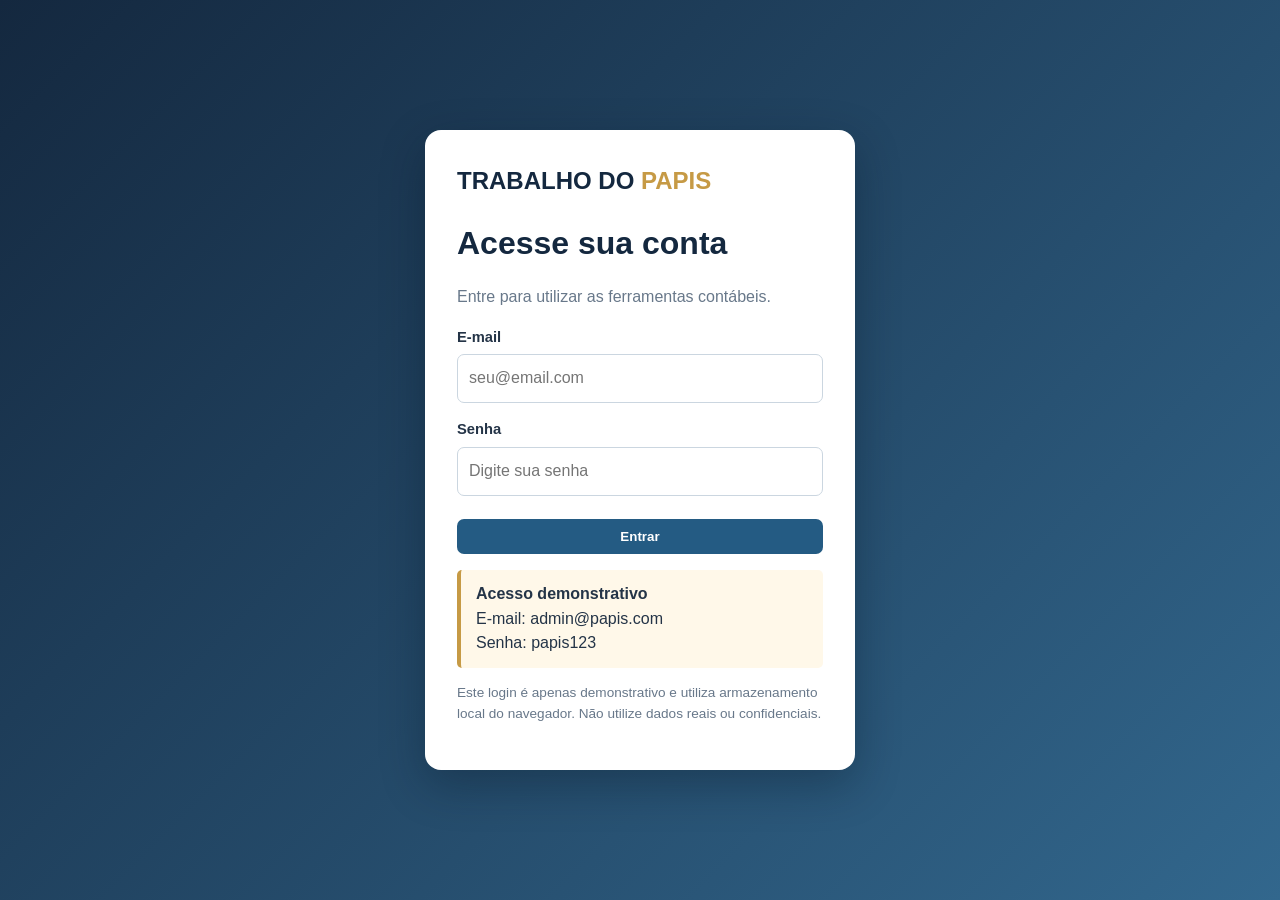
<file: papis_trabalho/html/Index.html>
<!doctype html>
<html lang="pt-br">
    <head>
        <meta charset="utf-8">
        <meta name="viewport" content="width=device-width,initial-scale=1">
        <meta name="description" content="Sistema de apoio às atividades contábeis">
        <title>Início | Papis</title>
        <link rel="stylesheet" href="../css/style.css">
    </head>
    <body>

        <header class="topbar">
            <a class="brand" href="Index.html">TRABALHO DO <span>PAPIS</span></a>
            <div class="user-tools">
                <small>Bem-vindo, <b data-user>usuário</b></small><button onclick="logout()">Sair</button>
            </div>
        </header>

        <nav class="nav">
            <a href="Index.html">Início</a>
            <a href="Apresentacao.html">Apresentação</a>
            <a href="Documentos.html">Documentos</a>
            <a href="Contratos.html">Contratos</a>
            <a href="Folha_de_pagamento.html">Folha de pagamento</a>
            <a href="Tributos.html">Tributos</a>
            <a href="Pareceres.html">Pareceres</a>
        </nav>

        <main class="container">

            <section class="hero">
                <div>
                    <span class="tag">Sistema de apoio contábil</span>
                    <h1>Organização e apoio às atividades contábeis.</h1>
                    <p>Um ambiente para organizar documentos, contratos, folhas de pagamento, tributos e pareceres técnicos da administração pública municipal.</p>
                    <a class="button secondary" href="Documentos.html">Acessar ferramentas</a>
                </div>
                <img src="../img/imagem_pai.jpeg" alt="Imagem de apresentação do projeto">
            </section>

            <h2>Painel de atividades</h2>
            <section class="grid">
                <article class="card">
                    <h3>Documentos</h3>
                    <div class="stats" data-count="documentos">0</div>
                    <p>Registros cadastrados</p>
                    <a href="Documentos.html">Abrir documentos</a>
                </article>
                <article class="card">
                    <h3>Contratos</h3>
                    <div class="stats" data-count="contratos">0</div>
                    <p>Registros cadastrados</p>
                    <a href="Contratos.html">Abrir contratos</a>
                </article>
                <article class="card">
                    <h3>Funcionários</h3>
                    <div class="stats" data-count="funcionarios">0</div>
                    <p>Registros cadastrados</p>
                    <a href="Folha_de_pagamento.html">Abrir folha</a>
                </article>
                <article class="card">
                    <h3>Pareceres</h3>
                    <div class="stats" data-count="pareceres">0</div>
                    <p>Registros cadastrados</p>
                    <a href="Pareceres.html">Abrir pareceres</a>
                </article>
            </section>

            <div class="notice">Os registros são armazenados no navegador utilizado. Faça cópias das informações importantes; limpar os dados do navegador pode apagá-las.</div>
        </main>

        <footer class="footer">Trabalho do Papis · Projeto acadêmico em desenvolvimento</footer>
        <script src="../js/app.js"></script>
        
    </body>
</html>
</file>
<file: papis_trabalho/css/style.css>
:root{
    --navy:#14283f;
    --blue:#245b83;
    --gold:#c69a45;
    --bg:#f3f6fa;
    --ink:#243447;
    --muted:#68788a;
    --line:#dce4ec;
    --white:#fff;
    --danger:#a83d3d;
    --green:#24734c
}

*{
    box-sizing:border-box
}

body{
    margin:0;
    font-family:Arial,Helvetica,sans-serif;
    background:var(--bg);
    color:var(--ink);
    line-height:1.55
}

a{
    color:inherit
}

.topbar{
    background:var(--navy);
    color:white;
    padding:16px 4%;
    display:flex;
    justify-content:space-between;
    align-items:center;
    gap:18px;
    flex-wrap:wrap
}

.brand{
    font-size:1.25rem;
    font-weight:700;
    text-decoration:none
}

.brand span{
    color:#e4bd70
}

.topbar small{
    color:#d5dfeb
}

.nav{
    background:#1d3a56;
    padding:0 4%;
    display:flex;
    gap:4px;
    flex-wrap:wrap
}

.nav a{
    color:#eaf0f6;
    text-decoration:none;
    padding:13px 14px;
    font-size:.94rem
}

.nav a:hover,.nav a.active{
    background:#315b7e
}

.container{
    width:min(1120px,92%);
    margin:28px auto 55px
}

.hero{
    background:linear-gradient(120deg,#18334f,#2c648b);
    color:white;
    padding:36px;
    border-radius:16px;
    display:grid;
    grid-template-columns:1.5fr 1fr;
    gap:25px;
    align-items:center
}

.hero h1{
    font-size:clamp(1.8rem,4vw,2.7rem);
    line-height:1.15;
    margin:0 0 12px;
    color:white
}

.hero p{
    color:#e1eaf2
}

.hero img{
    width:100%;
    max-height:250px;
    object-fit:cover;
    border-radius:12px
}

.grid{
    display:grid;
    grid-template-columns:repeat(auto-fit,minmax(220px,1fr));
    gap:17px;
    margin:22px 0
}

.card,.panel{
    background:white;
    border:1px solid var(--line);
    border-radius:12px;
    padding:21px;
    box-shadow:0 4px 14px #1b38500b
}

.card h3{
    margin:0 0 8px;
    color:var(--navy)
}

.card p{
    color:var(--muted);
    margin:0 0 14px
}

.card a,.button{
    display:inline-block;
    background:var(--blue);
    color:white;
    text-decoration:none;
    border:0;
    border-radius:7px;
    padding:10px 15px;
    cursor:pointer;
    font-weight:600
}

.button.secondary{
    background:#e8eef4;
    color:var(--navy)
}

.button.danger{
    background:var(--danger)
}

h1,h2,h3{
    color:var(--navy)
}

h1{
    margin-top:0
}

.page-head{
    margin-bottom:20px
}

.page-head p{
    color:var(--muted)
}

.panel{
    margin:18px 0
}

.form-grid{
    display:grid;
    grid-template-columns:repeat(2,minmax(0,1fr));
    gap:14px
}

.field{
    display:flex;
    flex-direction:column;
    gap:6px
}

.field.full{
    grid-column:1/-1
}

label{
    font-weight:600;
    font-size:.92rem
}

input,select,textarea{
    font:inherit;
    padding:11px;
    border:1px solid #cbd6e0;
    border-radius:7px;
    background:white;
    width:100%;
    color:var(--ink)
}

textarea{
    min-height:95px;
    resize:vertical
}

.actions{
    display:flex;
    gap:9px;
    flex-wrap:wrap;
    margin-top:15px
}

.table-wrap{
    overflow-x:auto
}

table{
    width:100%;
    border-collapse:collapse;
    background:white
}

th,td{
    text-align:left;
    padding:11px;
    border-bottom:1px solid var(--line);
    vertical-align:top
}

th{
    background:#edf2f7;
    color:var(--navy)
}

.muted{
    color:var(--muted)
}

.notice{
    padding:12px 15px;
    border-left:4px solid var(--gold);
    background:#fff8e9;
    border-radius:5px;
    margin:14px 0
}

.result{
    font-size:1.2rem;
    font-weight:700;
    color:var(--green)
}

.footer{
    background:var(--navy);
    color:#d9e3ed;
    text-align:center;
    padding:22px
}

.login-page{
    min-height:100vh;
    display:grid;
    place-items:center;
    padding:22px;
    background:linear-gradient(135deg,#14283f,#32678d)
}

.login-box{
    width:min(430px,100%);
    background:white;
    padding:32px;
    border-radius:16px;
    box-shadow:0 15px 45px #07162555
}

.login-box h1{
    margin-bottom:4px
}

.brandmark{
    font-size:1.5rem;
    font-weight:bold;
    color:var(--navy);
    margin-bottom:20px
}

.brandmark span{
    color:var(--gold)
}

.login-box .field{
    margin:15px 0
}

.login-box .button{
    width:100%;
    margin-top:8px
}

.login-note{
    font-size:.85rem;
    color:var(--muted)
}

.user-tools{
    
    display:flex;
    align-items:center;
    gap:12px
}

.user-tools button{
    background:#47627b;
    color:white;
    border:0;
    border-radius:6px;
    padding:8px 12px;
    cursor:pointer
}

.empty{
    padding:18px;
    text-align:center;
    color:var(--muted)
}

.tag{
    display:inline-block;
    padding:3px 8px;
    border-radius:20px;
    background:#e9f1f7;
    color:#315b7e;
    font-size:.8rem
}

.stats{
    font-size:1.8rem;
    font-weight:bold;
    color:var(--blue)
}

@media(max-width:700px){
    
    .hero{
        grid-template-columns:1fr;
        padding:25px
    }
    
    .form-grid{
        grid-template-columns:1fr
    }
    
    .field.full{
        grid-column:auto
    }
    
    .nav{
        padding:0 2%
    }
    
    .nav a{
        padding:11px 9px
    }
    
    .topbar{
        padding:14px 4%
    }
}
</file>
